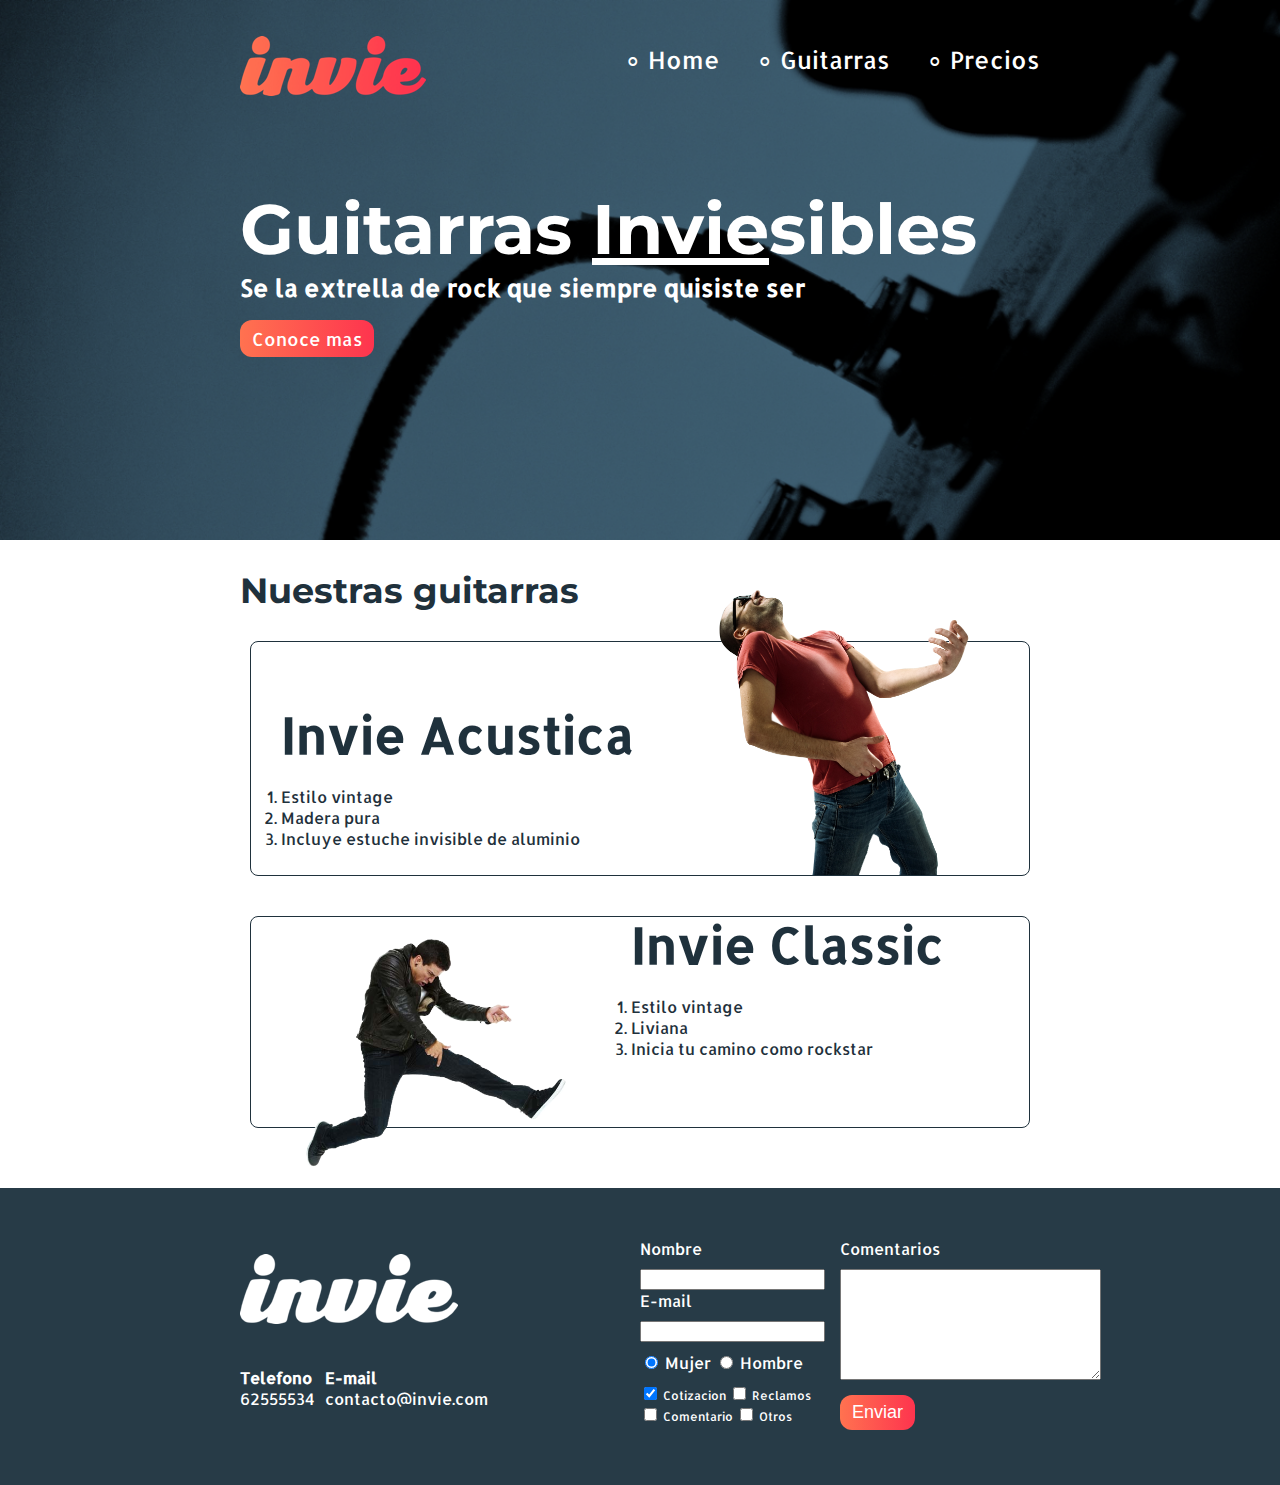
<file: index.html>
<!DOCTYPE html>
<html>
  <head>
    <meta charset="utf-8">
    <title>Invie - tus mejores guitarras!!</title>
    <link href="https://fonts.googleapis.com/css?family=Allerta|Montserrat" rel="stylesheet">
    <link rel="stylesheet" href="css/invie.css">
  </head>
  <body>
    <section id="portada" class="portada background"> <!-- portada -->
      <header id="header" class="header contenedor"> <!-- header -->
        <figure class="logotipo"> <!-- logotipo -->
          <img src="images/invie.png" width="186" height="60" alt="Invie logotipo">
        </figure>
        <nav class="menu"> <!-- menu -->
          <ul> <!-- lista desordenada -->
            <li>
              <a href="index.html">Home</a>
            </li>
            <li>
              <a href="#guitarras">Guitarras</a>
            </li>
            <li>
              <a href="precios.html">Precios</a>
            </li>
          </ul>
        </nav>
      </header>
      <div class="contenedor">
        <h1 class="titulo">Guitarras <span>Invie</span>sibles</h1> <!-- titulo -->
        <h3 class="title-a">Se la extrella de rock que siempre quisiste ser</h3> <!-- resumen -->
        <a class="button" href="#guitarras">Conoce mas</a> <!-- boton -->
      </div>
    </section>
    <section id="guitarras" class="guitarras contenedor"> <!-- guitarras -->
      <h2>Nuestras guitarras</h2> <!-- titulo -->
      <article class="guitarra"> <!-- guitarra 1 -->
        <img class="derecha" src="images/invie-acustica.png"alt="Guitarra Invie Acustica" width="350">
        <div class="contenedor-guitarra-a">
          <h3 class="title-b">Invie Acustica</h3>
          <ol> <!-- lista ordenada -->
            <li>Estilo vintage</li>
            <li>Madera pura</li>
            <li>Incluye estuche invisible de aluminio</li>
          </ol>
        </div>
      </article>
      <article class="guitarra b"> <!-- guitarra 2 -->
        <img class="izquierda" src="images/invie-classic.png" alt="Guitarra Invie Classic" width="350">
        <div class="contenedor-guitarra-b">
          <h3 class="title-b">Invie Classic</h3>
          <ol> <!-- lista ordenada -->
            <li>Estilo vintage</li>
            <li>Liviana</li>
            <li>Inicia tu camino como rockstar</li>
          </ol>
        </div>
      </article>
    </section>
    <footer class="footer">
      <div class="contenedor">
        <div class="contacto">
          <img src="images/invie-white.png" alt="logotipo-blanco">
          <a href="tel:+50762555534"><strong>Telefono</strong> <span>62555534</span> </a>
          <a href="mailto:contacto@invie.com"><strong>E-mail</strong> <span>contacto@invie.com</span> </a>
        </div>
        <form  class="formulario">
          <div class="col1">
            <label for="nombre">Nombre</label>
            <input type="text" required id="nombre" name="nombre">
            <label for="email">E-mail</label>
            <input type="email" required id="email" name="email">
            <div class="sexo">
              <label for="mujer">
                <input type="radio" id="mujer" checked name="sexo" value="mujer"> Mujer
              </label>
              <label for="hombre">
                <input type="radio" id="hombre" name="sexo" value="hombre"> Hombre
              </label>
            </div>
            <div class="intereses">
              <label for="cotizacion">
                <input type="checkbox" checked id="cotizacion" name="intereses" value="cotizacion"> Cotizacion
              </label>
              <label for="reclamos">
                <input type="checkbox" id="reclamos" name="intereses" value="reclamos"> Reclamos
              </label>
              <label for="comentario">
                <input type="checkbox" id="comentario" name="intereses" value="comentarios"> Comentario
              </label>
              <label for="otros">
                <input type="checkbox" id="otros" name="intereses" value="otros"> Otros
              </label>
            </div>
          </div>
          <div class="col2">
            <label for="comentarios">Comentarios</label>
            <textarea name="comentarios" id="comentarios" rows="7" cols="30"></textarea>
            <input type="submit" value="Enviar" class="button">
          </div>
        </form>
      </div>
    </footer>
  </body>
</html>
</file>
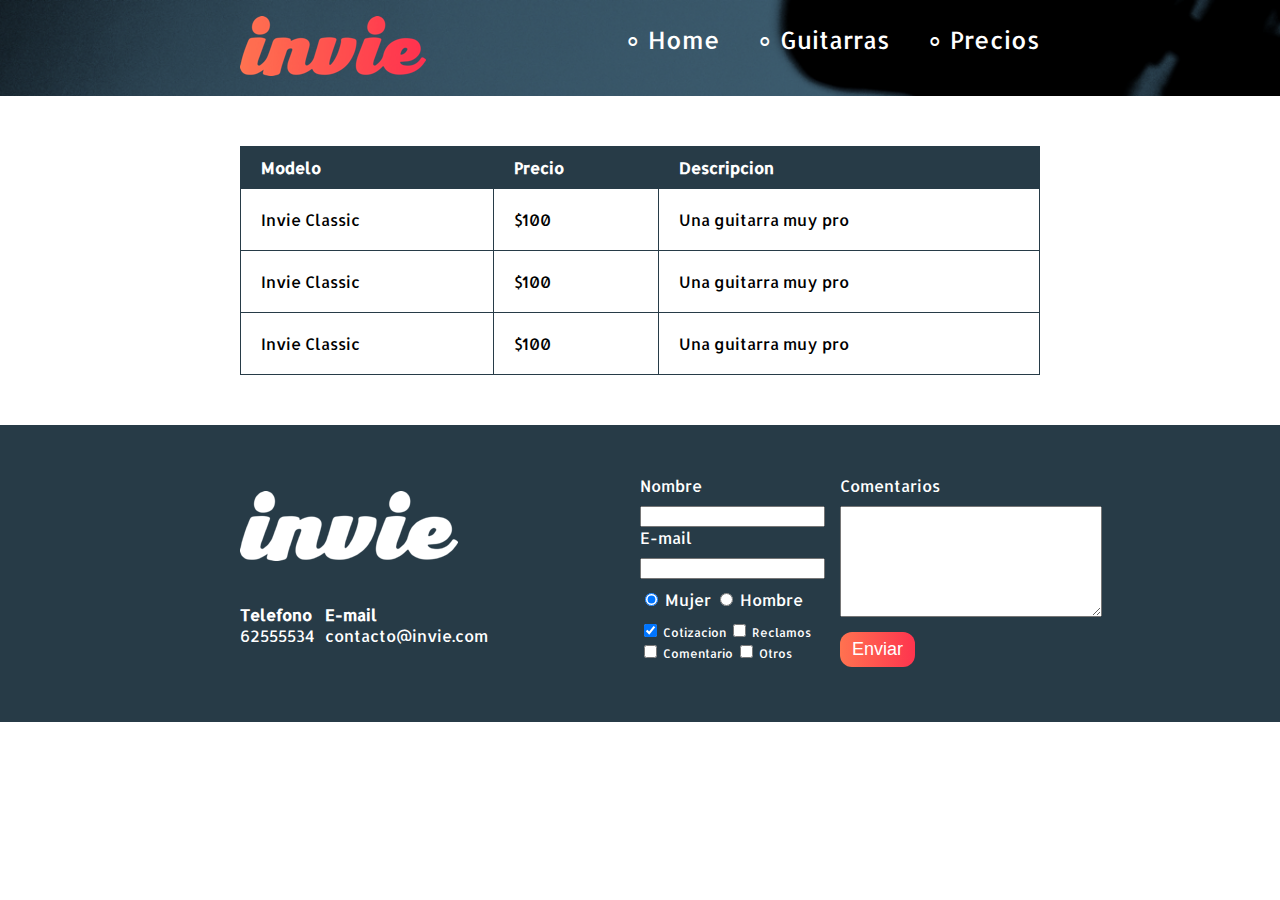
<file: precios.html>
<!DOCTYPE html>
<html>
  <head>
    <meta charset="utf-8">
    <title>Precios de tus mejores guitarras!!</title>
    <link href="https://fonts.googleapis.com/css?family=Allerta|Montserrat" rel="stylesheet">
    <link rel="stylesheet" href="css/invie.css">
  </head>
  <body>
    <header id="header" class="header background"> <!-- header -->
      <div class="contenedor">        
        <figure class="logotipo"> <!-- logotipo -->
          <img src="images/invie.png" width="186" height="60" alt="Invie logotipo">
        </figure>
        <nav class="menu"> <!-- menu -->
          <ul> <!-- lista desordenada -->
            <li>
              <a href="index.html">Home</a>
            </li>
            <li>
              <a href="index.html#guitarras">Guitarras</a>
            </li>
            <li>
              <a href="precios.html">Precios</a>
            </li>
          </ul>
        </nav>
      </div>
    </header>
    <div class="contenedor">
      <section class="tabla">
        <table>
          <thead>
            <tr>
              <th>Modelo</th>
              <th>Precio</th>
              <th>Descripcion</th>
            </tr>
          </thead>
          <tbody>
            <tr>
              <td>Invie Classic</td>
              <td>$100</td>
              <td>Una guitarra muy pro</td>
            </tr>
            <tr>
              <td>Invie Classic</td>
              <td>$100</td>
              <td>Una guitarra muy pro</td>
            </tr>
            <tr>
              <td>Invie Classic</td>
              <td>$100</td>
              <td>Una guitarra muy pro</td>
            </tr>
          </tbody>
        </table>
      </section>
    </div>
    <footer class="footer">
      <div class="contenedor">
        <div class="contacto">
          <img src="images/invie-white.png" alt="logotipo-blanco">
          <a href="tel:+50762555534"><strong>Telefono</strong> <span>62555534</span> </a>
          <a href="mailto:contacto@invie.com"><strong>E-mail</strong> <span>contacto@invie.com</span> </a>
        </div>
        <form  class="formulario">
          <div class="col1">
            <label for="nombre">Nombre</label>
            <input type="text" required id="nombre" name="nombre">
            <label for="email">E-mail</label>
            <input type="email" required id="email" name="email">
            <div class="sexo">
              <label for="mujer">
                <input type="radio" id="mujer" checked name="sexo" value="mujer"> Mujer
              </label>
              <label for="hombre">
                <input type="radio" id="hombre" name="sexo" value="hombre"> Hombre
              </label>
            </div>
            <div class="intereses">
              <label for="cotizacion">
                <input type="checkbox" checked id="cotizacion" name="intereses" value="cotizacion"> Cotizacion
              </label>
              <label for="reclamos">
                <input type="checkbox" id="reclamos" name="intereses" value="reclamos"> Reclamos
              </label>
              <label for="comentario">
                <input type="checkbox" id="comentario" name="intereses" value="comentarios"> Comentario
              </label>
              <label for="otros">
                <input type="checkbox" id="otros" name="intereses" value="otros"> Otros
              </label>
            </div>
          </div>
          <div class="col2">
            <label for="comentarios">Comentarios</label>
            <textarea name="comentarios" id="comentarios" rows="7" cols="30"></textarea>
            <input type="submit" value="Enviar" class="button">
          </div>
        </form>
      </div>
    </footer>
  </body>
</html>
</file>
<file: css/invie.css>
/** {
  border: 2px solid red;
  padding: 10px;
  margin: 10px;
}*/

body {
  font-family: 'Allerta', sans-serif;
  margin: 0;
}

table {
  width: 100%;
}

th {
  background: #273b47;
  color: white;
  padding: 10px 20px;
  text-align: left;
}

td {
  padding: 20px;
}

table, td, th {
  border: 1px solid #273b47;
  border-collapse: collapse;
}

input, textarea {
  outline: 0;
}

.contenedor {
  width: 800px;
  margin: auto;
  position: relative;
}

.background {
  background-image: url('../images/background.png');
  background-size: cover;
}

.button {
  border-radius: 12px;
  border: none;
  background: #fd324e;
  color: white;
  padding: 7px 12px;
  font-size: 18px;
  background: linear-gradient(to left, #fe344e, #ff7250);
  cursor: pointer;
  text-decoration: none;
}

.header {
  position: relative;
}

.menu {
  font-size: 24px;
  display: inline-block;
  position: absolute;
  right: 0;
}

.menu li {
  display: inline-block;
  margin-left: 30px;
}

.menu li::before {
  content: '∘';
  font-size: 28px;
  line-height: 20px;
  color: white;
}

.menu a {
  color: white;
  text-decoration: none;
}

.logotipo {
  display: inline-block;
  margin-left: 0;
}

.titulo {
  font-size: 70px;
  font-family: 'Montserrat', sans-serif;
  margin-bottom: 0;
  margin-top: 70px;
}

.titulo span {
  text-decoration: underline;
}

.title-a {
  font-size: 24px;
  margin-top: 0;
}

.title-b {
  font-size: 50px;
  margin-bottom: 20px;
}

.guitarras {
  color: #1F313C;
  margin-bottom: 60px;
}

.guitarras h2 {
  font-size: 35px;
  font-family: 'Montserrat', sans-serif;
}

.guitarra {
  /*overflow: hidden;*/
  border: 1px solid #1F313C;
  padding: 10px;
  margin: 10px 10px 40px 10px;
  border-radius: 8px;
}

.guitarra ol {
  padding: 0;
}

.guitarra.b {
  height: 190px;
}

.derecha {
  float: right;
  position: relative;
  top: -127px;
}

.izquierda {
  float: left;
  position: relative;
}

.portada {
  color: white;
  padding: 20px;
  height: 500px;
}

.portada button {
  margin-bottom: 70px;
}

.contenedor-guitarra-a {
  padding-left: 20px;
}

.contenedor-guitarra-b {
  margin-left: 370px;
  position: relative;
  bottom: 90px;
}

.footer {
  background: #273b47;
  padding: 50px 10px;
}

.contacto {
  display: flex;
  width: 300px;
  flex-wrap: wrap;
  align-items: center;
}

.contacto img {
  display: block;
}

.contacto strong {
  display: block;
}

.contacto a {
  color: white;
  text-decoration: none;
  margin: 10px 10px 10px 0;
}

.footer .contenedor {
  display: flex;
  justify-content: space-between;
}

.formulario {
  display: flex;
  width: 400px;
  color: white;
}

.col1, .col2 {
  display: flex;
  flex-direction: column;
}

.col1 {
  margin-right: 15px;
}

.col2 {
  align-items: flex-start;
}

.col2 .button {
  margin-top: 15px;
}

.intereses label {
  font-size: 12px;
}

.formulario label, .sexo, .intereses {
  margin-bottom: 10px;
}

.sexo {
  margin-top: 10px;
}

.tabla {
  margin: 50px 0;
}
</file>
